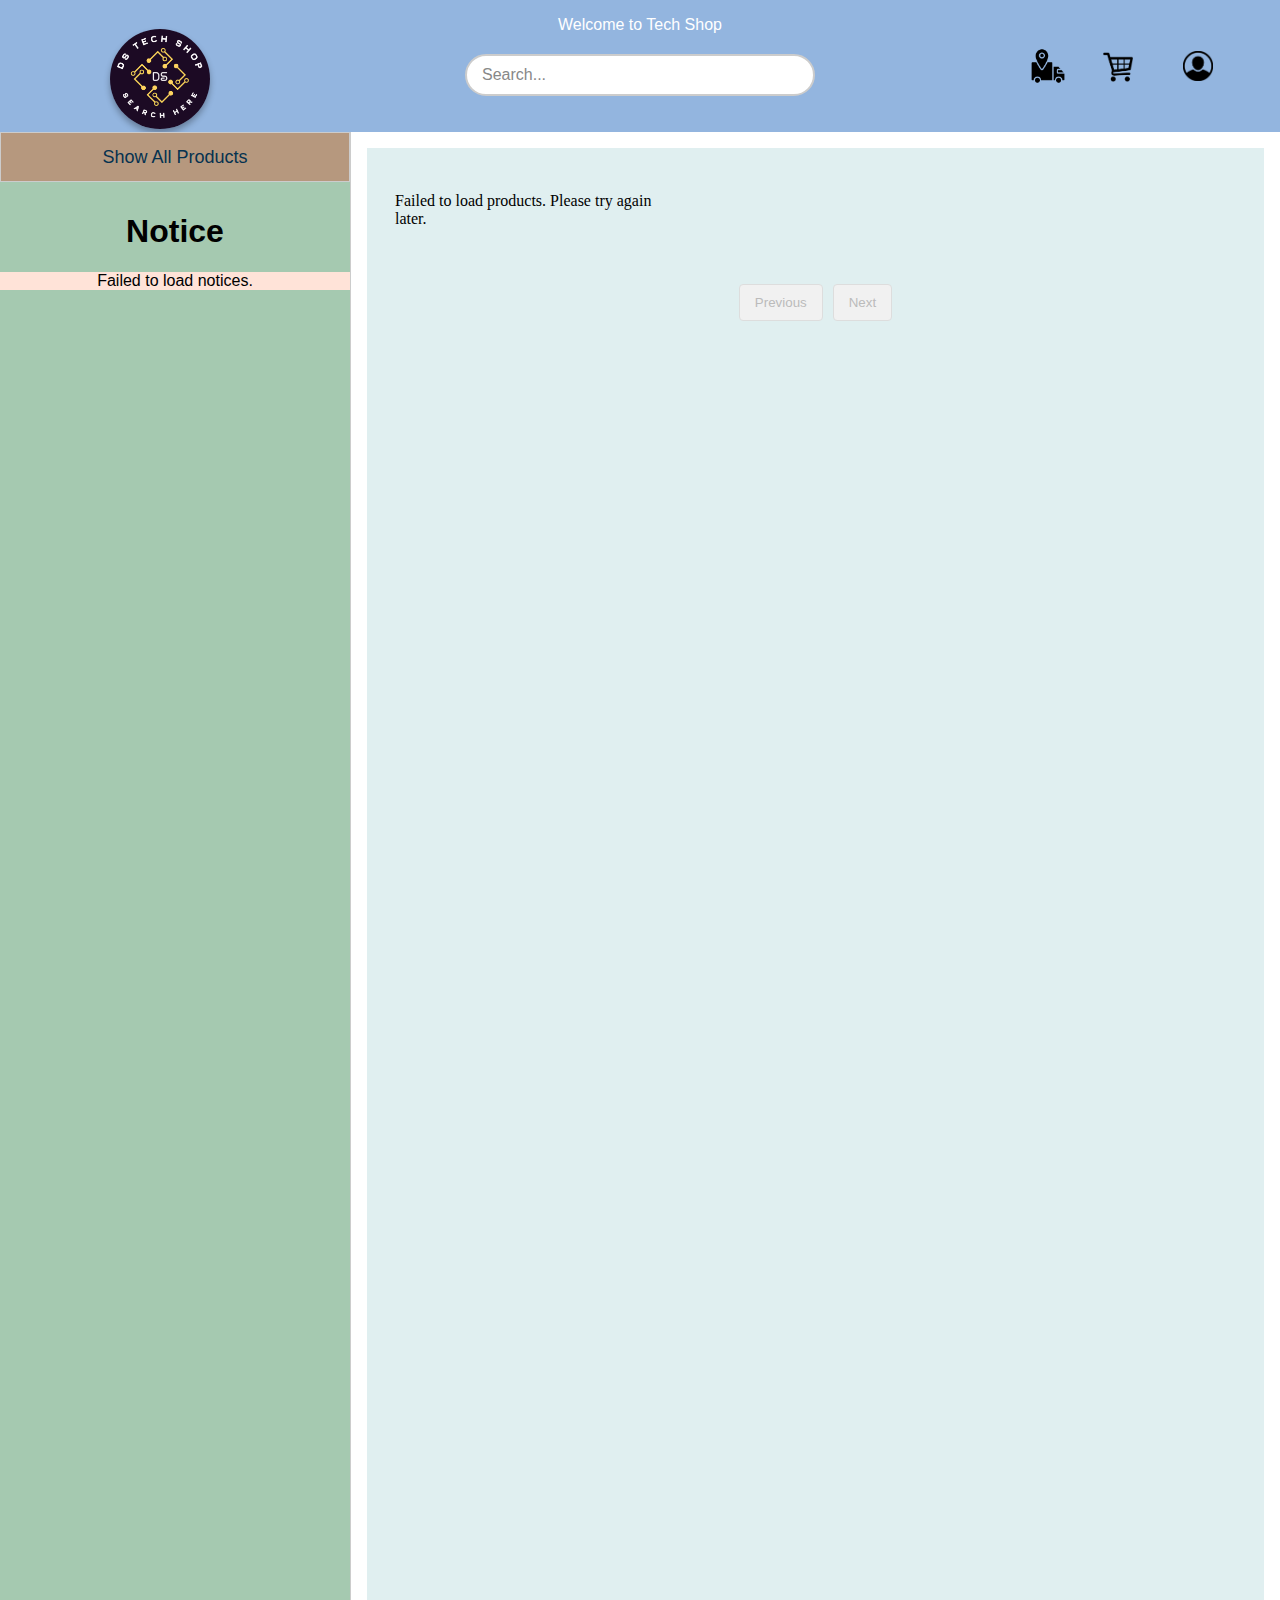
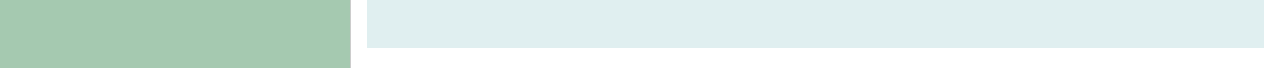
<file: index.html>
<!DOCTYPE html>
<html lang="en">

<head>
    <meta charset="UTF-8">
    <meta name="viewport" content="width=device-width, initial-scale=1.0">
    <title>Home</title>
    <link rel="stylesheet" href="css/index.css">
    <link rel="stylesheet" href="css/toast.css">
    <link rel="icon" type="image/png" href="resource/home.png">

</head>

<body>
    <header class="top">
        <div class="top-left">
            <div class="home-section">
                <a class="home-button" href="index.html">
                    <img src="resource/home.png" alt="Homw" class="home-icon">
                </a>
            </div>
        </div>
        <div class="top-middle">
            <div class="flex-NameAndSearch">
                <div class="shopname">Welcome to Tech Shop</div>
                <div class="search-container">
                    <input id="search_bar" type="search" class="search-input" placeholder="Search...">
                </div>
            </div>
        </div>
        <div class="top-right">
            <div class="truck-section">
                <a class="truck-button" href="php/track-order.php">
                    <img src="resource/truck.png" alt="tracking order" class="truck-icon">
                </a>
            </div>
            <div class="cart-section">
                <a class="cart-button" href="html/cartView.html">
                    <img src="resource/cart.png" alt="Search" class="cart-icon">
                </a>
            </div>
            <div class="profile-section">
                <a class="profile-button" href="php/profile-gateway.php">
                    <img src="resource/profile.png" alt="Profile" class="profile-icon">
                </a>
            </div>


        </div>
    </header>
    <!-- 
    <nav>
        <a href="#">Home</a>
        <a href="html/adminDash.html">Administration</a>
        <a href="html/managerDash.html">Manager</a>
        <a href="html/signin.html">Sign In</a>
    </nav> -->

    <!-- Container to display search results -->
    <div id="search_results"></div>

    <main class="full">
        <section class="left-section">
            <div class="left-option">
                <button class="btn-left-section" onclick="loadAllProducts()">Show All Products</button>
            </div>
            <div style="text-align: center;">
                <h1>Notice</h1>
                <div id="notice-container">
                    <!-- Notices will be dynamically loaded here -->
                </div>
            </div>
        </section>

        <section class="content-section">
            <!-- Embed the product loader dynamically -->
            <iframe id="productLoader" src="html/loadProduct.html" width="100%" height="1500px"
                style="border: none;"></iframe>


        </section>
    </main>
    <div id="toast-container"> </div>

    </section>
    </main>
    <div id="toast-container"></div>

    <script src="js/searchProduct.js"></script>

    <script>
        function loadAllProducts() {
            const iframe = document.getElementById('productLoader');
            iframe.contentWindow.location.reload();
        }

        // Select the search bar element
        const searchBar = document.getElementById('search_bar');

        // Add an event listener for the Enter key
        searchBar.addEventListener('keydown', function (event) {
            if (event.key === 'Enter') { // Check if the Enter key was pressed
                const query = searchBar.value.trim(); // Get the input value and trim spaces
                console.log("Enter pressed");

                if (!query) {
                    alert("Search field cannot be empty!"); // Show an alert if empty
                    event.preventDefault(); // Prevent the default action (optional for keydown)
                    return; // Stop further execution
                }

                // Redirect to the target page
                window.location.href = 'html/show-search-product.html';
            }
        });

    </script>
    <script>
        // Fetch notices from the server
        function fetchNotices() {
            const container = document.getElementById('notice-container');
            container.innerHTML = '<p>Loading notices...</p>'; // Show loading text

            fetch('php/fetch_notice.php')
                .then(response => response.json())
                .then(data => {
                    container.innerHTML = ''; // Clear the loading text
                    if (data.length > 0) {
                        data.forEach(notice => {
                            const noticeDiv = document.createElement('div');
                            noticeDiv.className = 'notice-item';
                            noticeDiv.innerHTML = `
                                <p>${notice.notice_content}</p>
                            `;
                            container.appendChild(noticeDiv);
                        });
                    } else {
                        container.innerHTML = '<p>No notices found.</p>';
                    }
                })
                .catch(error => {
                    console.error('Error fetching notices:', error);
                    container.innerHTML = '<p>Failed to load notices.</p>';
                });
        }

        // Load notices on page load
        document.addEventListener('DOMContentLoaded', fetchNotices);
    </script>

</body>

</html>
</file>
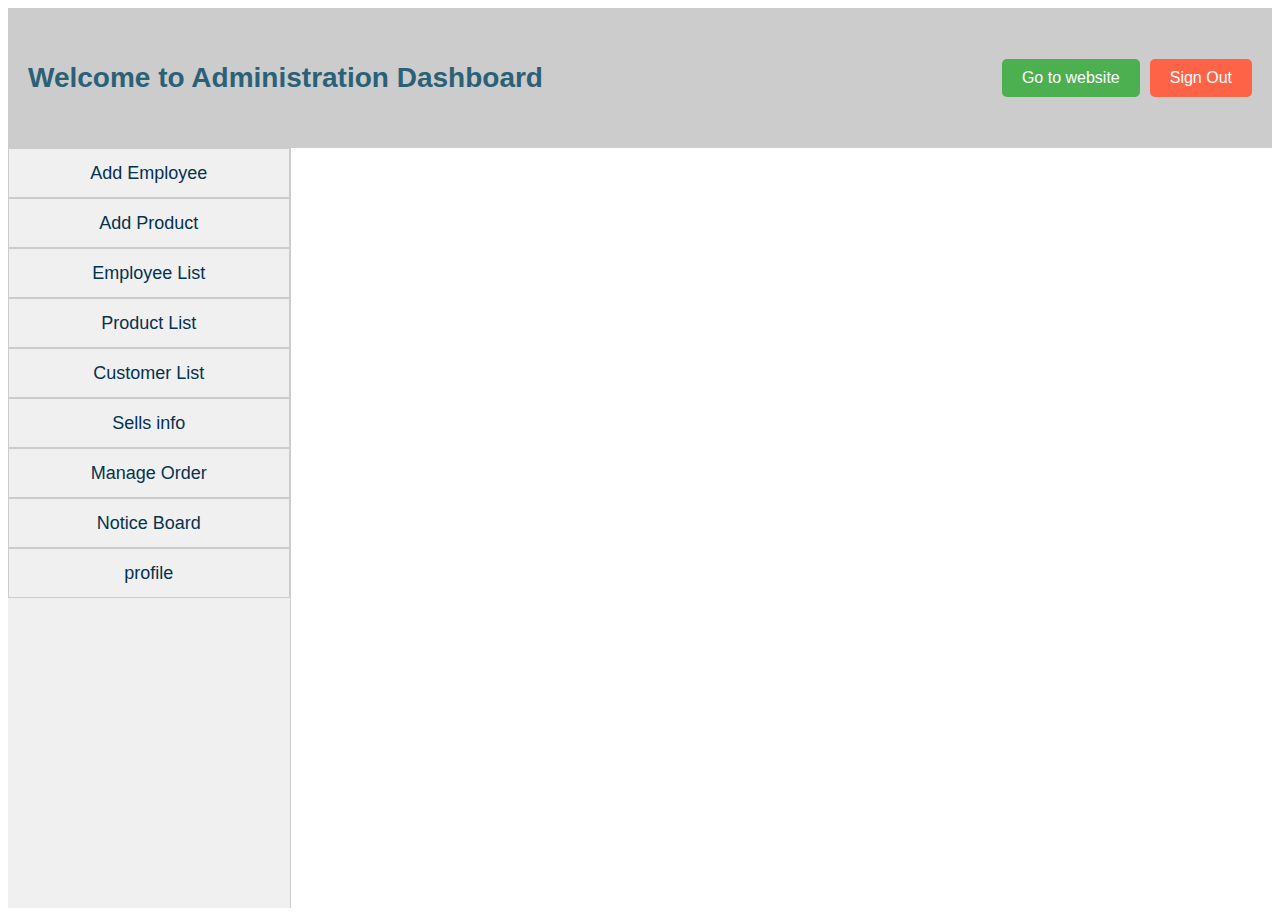
<file: html/adminDash.html>
<!DOCTYPE html>
<html lang="en">

<head>
    <meta charset="UTF-8">
    <meta name="viewport" content="width=device-width, initial-scale=1.0">
    <title>Home</title>
    <link rel="stylesheet" href="../css/adminDash.css">
    <link rel="icon" type="image/png" href="../resource/home.png">


</head>

<body>
    <header>
        <div class="header-content">
            <h1>Welcome to Administration Dashboard</h1>
            <div class="header-links">
                <a href="../index.html" class="styled-link">Go to website</a>
                <a href="../php/signout.php" class="styled-link" style="background-color: tomato;">Sign Out</a>
            </div>
        </div>
    </header>
    <!-- <nav>
        <a href="../index.html">Sign out</a>
    </nav> -->

    <main>
        <section class="left-section">
            <div>
                <button class="btn" id="btn-add-manager"
                    onclick="loadHTML('../php/addEmployee.php','adminDash-iframe')">Add Employee</button>
                <button class="btn" id="btn-add-product"
                    onclick="loadHTML('../php/addProduct.php','adminDash-iframe')">Add Product</button>
                <button class="btn" id="btn-employee-list"
                    onclick="loadHTML('../php/loadEmployeeList.php','adminDash-iframe')">Employee List</button>
                <button class="btn" id="btn-product-list"
                    onclick="loadHTML('../php/loadProductList.php','adminDash-iframe')">Product List</button>
                <button class="btn" id="btn-product-list"
                    onclick="loadHTML('../php/loadCustomerList.php','adminDash-iframe')">Customer List</button>
                <button class="btn" id="btn-sells-info"
                    onclick="loadHTML('../php/sells_info.php','adminDash-iframe')">Sells info</button>

                <button class="btn" id="btn-manage-order"
                    onclick="loadHTML('../php/manage-order.php','adminDash-iframe')">Manage Order</button>

                    <button class="btn" id="btn-notice"
                    onclick="loadHTML('../php/notice.php','adminDash-iframe')">Notice Board</button>

                <button class="btn" id="btn-profile"
                    onclick="loadHTML('../php/profile.php','adminDash-iframe')">profile</button>
            </div>
        </section>

        <section class="content-section">
            <iframe id="adminDash-iframe" src="../php/addEmployee.php" width="100%" height="100%"
                style="border:none;"></iframe>
        </section>
    </main>
    <script src="../js/loadHTML.js"></script>
</body>

</html>
</file>
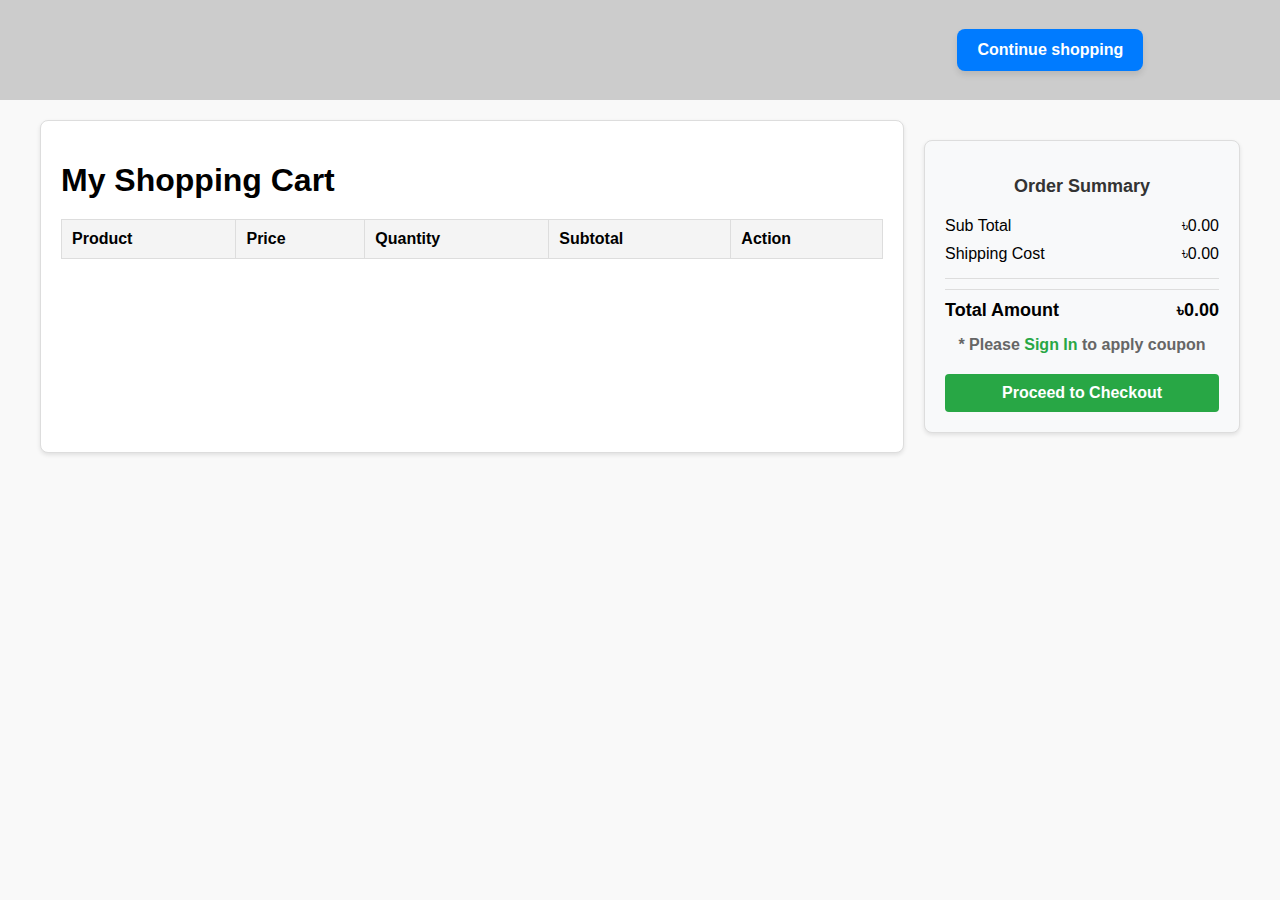
<file: html/cartView.html>
<!DOCTYPE html>
<html lang="en">

<head>
    <meta charset="UTF-8">
    <meta name="viewport" content="width=device-width, initial-scale=1.0">
    <title>Shopping Cart</title>
    <link rel="stylesheet" href="../css/cartView.css">
    <link rel="icon" type="image/png" href="../resource/home.png">

</head>

<body>
    <header class="tp" style="position: sticky;">
        <div class="tp-left"> </div>
        <div class="tp-middle"> </div>
        <div class="tp-right"><a id="btn-continue-shopping" href="../index.html">Continue shopping</a>
        </div>
    </header>
    <div id="cart-container">
        <!-- Left side: Shopping cart -->
        <div id="shopping-cart">
            <h1>My Shopping Cart</h1>
            <table id="cart-items-container">
                <thead>
                    <tr>
                        <th>Product</th>
                        <th>Price</th>
                        <th>Quantity</th>
                        <th>Subtotal</th>
                        <th>Action</th>
                    </tr>
                </thead>
                <tbody>
                    <!-- Items will be dynamically rendered here -->
                </tbody>
            </table>
        </div>
        <!-- Right side: Order summary -->
        <div id="order-summary">
            <h2>Order Summary</h2>
            <div class="summary-row">
                <span>Sub Total</span>
                <span>৳<span id="sub-total">0</span></span>
            </div>
            <div class="summary-row">
                <span>Shipping Cost</span>
                <span>৳<span id="shipping-cost">0</span></span>
            </div>
            <hr />
            <div class="summary-row total">
                <span>Total Amount</span>
                <span>৳<span id="total-amount">0</span></span>
            </div>
            <!-- <div class="coupon">
                <input type="text" id="coupon-code" placeholder="Enter your coupon code" />
                <button id="apply-coupon">Apply</button>
            </div> -->
            <p class="sign-in">* Please <a href="signin.html">Sign In</a> to apply coupon</p>
            <!-- Shopping Cart Page -->
            <button id="proceed-to-checkout" onclick="redirectToPayment()">Proceed to Checkout</button>

            <script>
                // Redirect to the payment page
                function redirectToPayment() {
                    window.location.href = "payment.html"; // Path to your payment page
                }
            </script>


        </div>

        
    </div>
    <script src="../js/viewcart.js"></script>
</body>

</html>
</file>
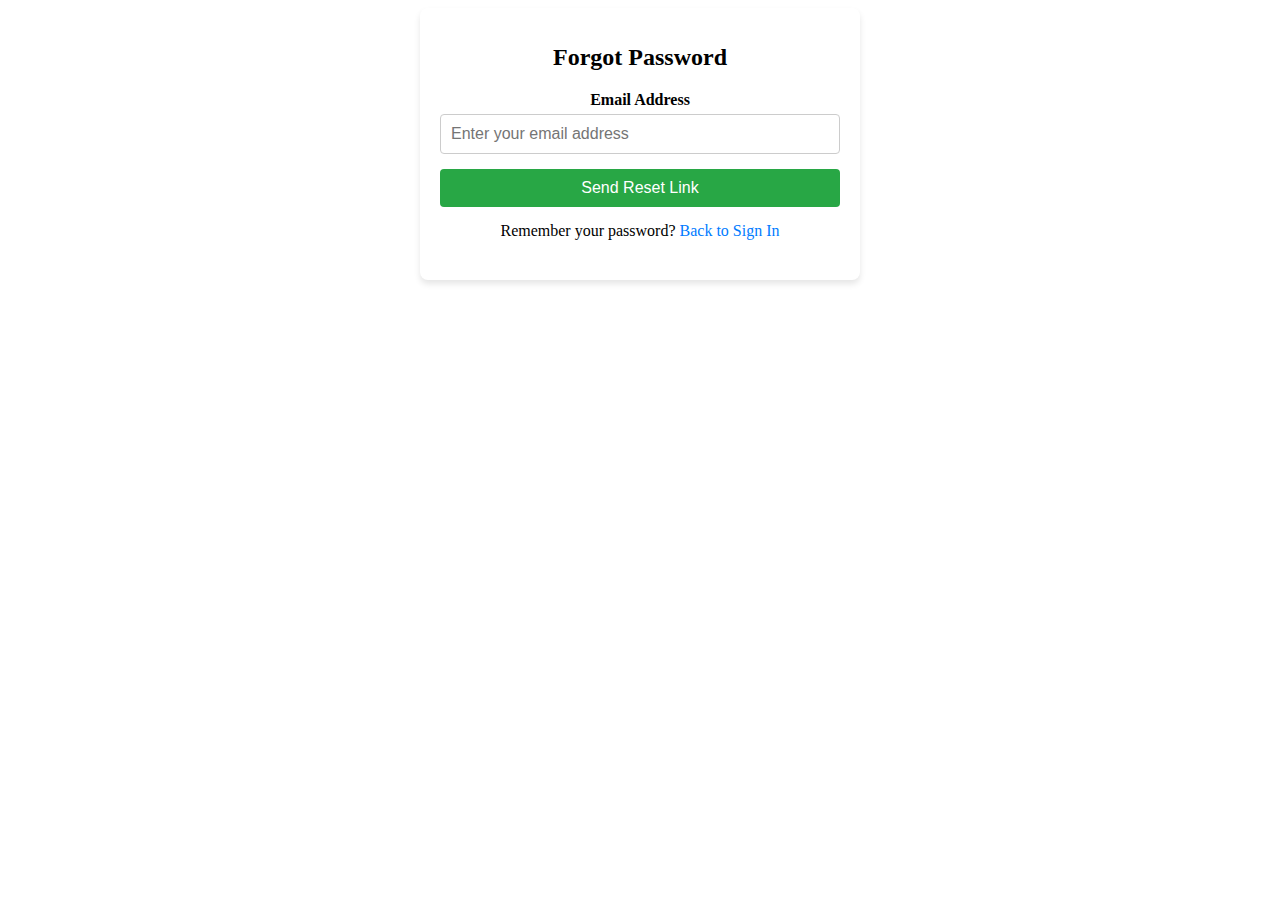
<file: html/forgotPassword.html>
<!DOCTYPE html>
<html lang="en">
<head>
    <meta charset="UTF-8">
    <meta name="viewport" content="width=device-width, initial-scale=1.0">
    <title>Forgot Password</title>
    <link rel="stylesheet" href="../css/forgotPassword.css">
    <link rel="icon" type="image/png" href="../resource/home.png">

</head>
<body>
    <div class="forgot-password-container">
        <h1>Forgot Password</h1>
        <form>
            <label for="email">Email Address</label>
            <input type="email" id="email" name="email" placeholder="Enter your email address" required>

            <button type="submit">Send Reset Link</button>
        </form>

        <p class="back-to-signin">
            Remember your password? <a href="signin.html">Back to Sign In</a>
        </p>
    </div>
</body>
</html>
</file>
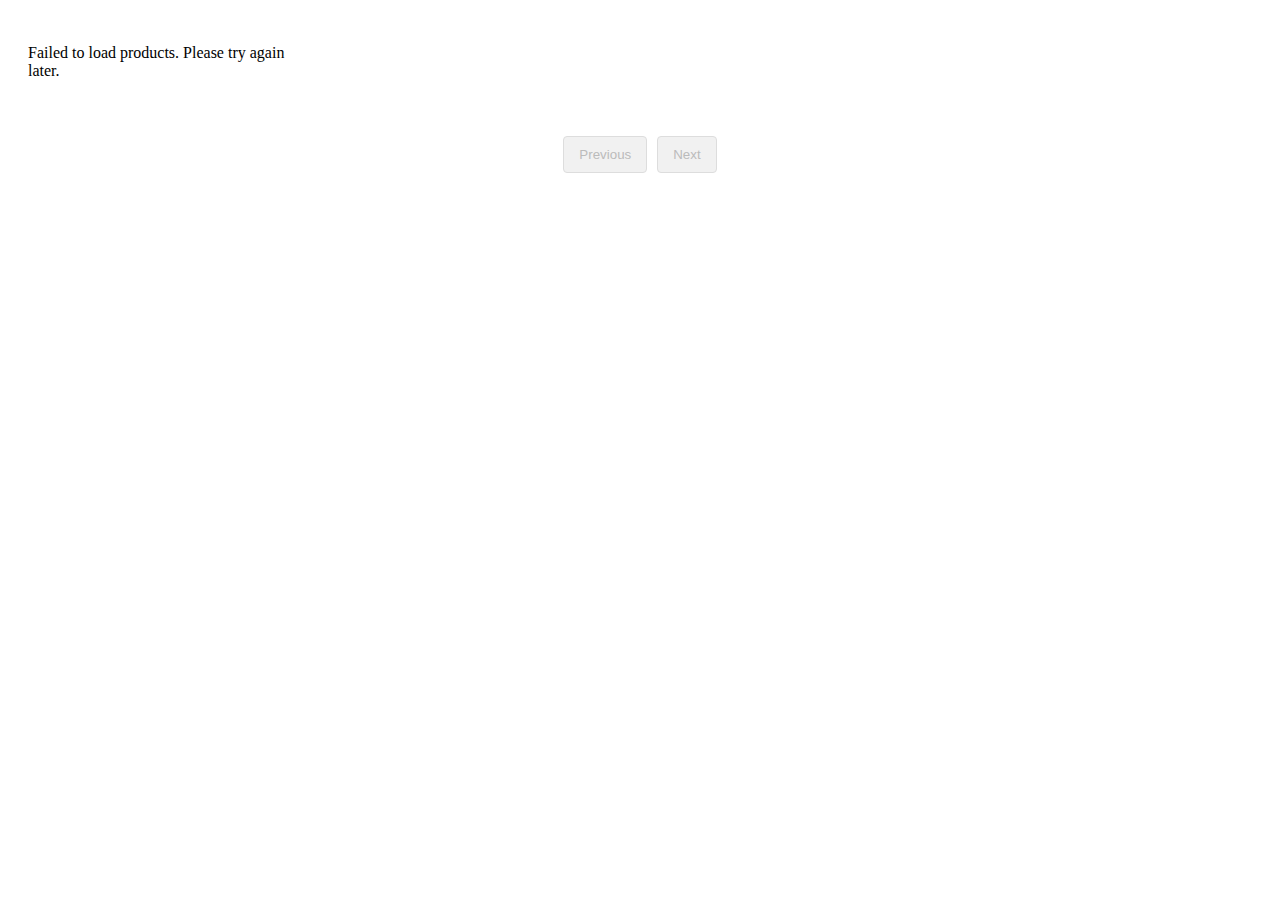
<file: html/loadProduct.html>
<!DOCTYPE html>
<html lang="en">

<head>
    <meta charset="UTF-8">
    <meta name="viewport" content="width=device-width, initial-scale=1.0">
    <title>Load Products</title>
    <link rel="stylesheet" href="../css/loadProduct.css">
    <link rel="stylesheet" href="../css/toast.css">
    <link rel="icon" type="image/png" href="../resource/home.png">

</head>

<body>

    <!--
    <div id="toast-container" style="position: fixed;"></div>
    -->

    <div class="grid-container" id="productGrid"></div>

    <div class="pagination">
        <button id="prevPage" disabled>Previous</button>
        <button id="nextPage" disabled>Next</button>
    </div>


    <script src="../js/add2cart.js"></script>
    <script src="../js/toast.js"></script>
    <script src="../js/loadProduct.js"></script>

</body>


</html>
</file>
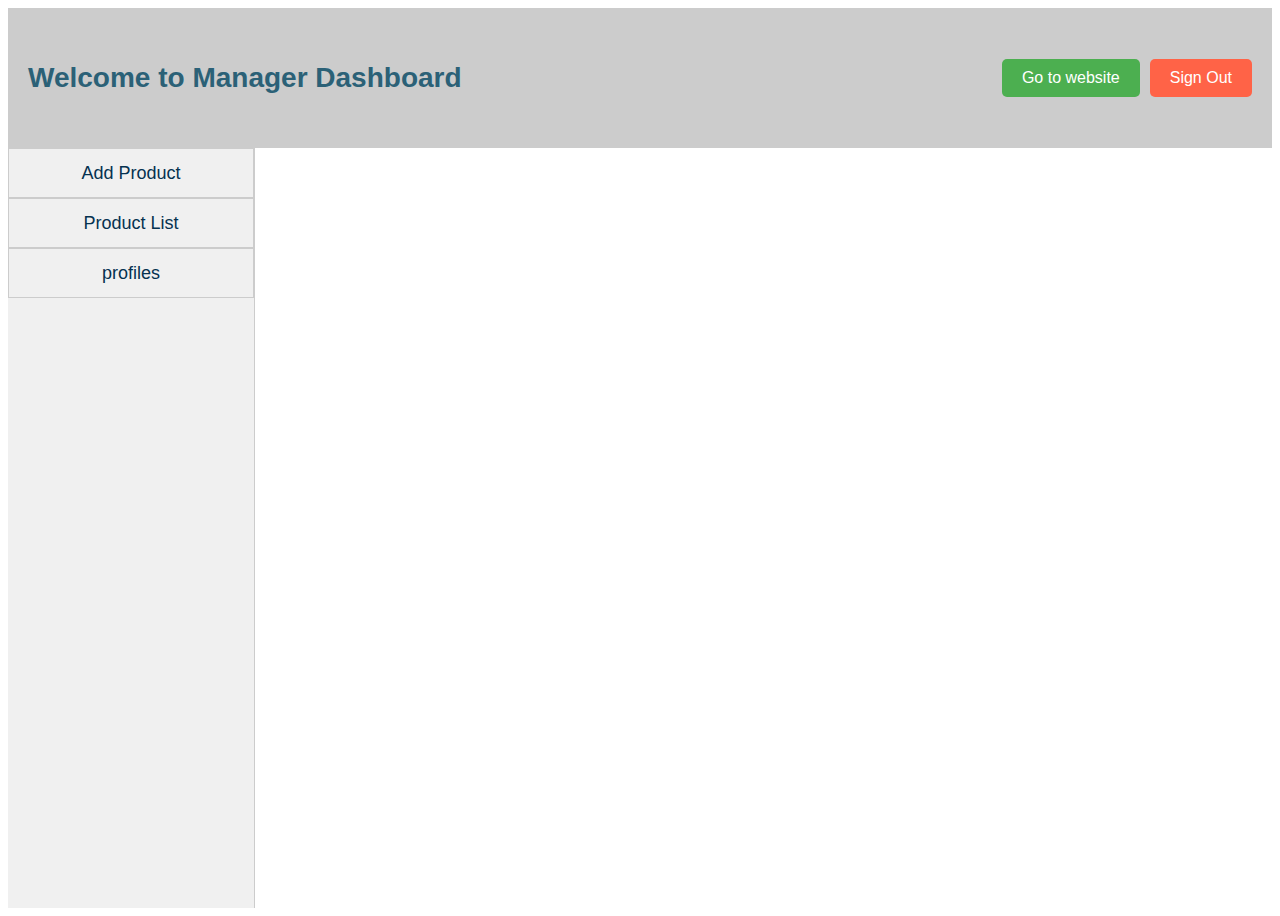
<file: html/managerDash.html>
<!DOCTYPE html>
<html lang="en">

<head>
    <meta charset="UTF-8">
    <meta name="viewport" content="width=device-width, initial-scale=1.0">
    <title>Home</title>
    <link rel="stylesheet" href="../css/managerDash.css">
    <link rel="icon" type="image/png" href="../resource/home.png">


</head>

<body>
    <header>
        <div class="header-content">
            <h1>Welcome to Manager Dashboard</h1>
            <div class="header-links">
                <a href="../index.html" class="styled-link">Go to website</a>
                <a href="../php/signout.php" class="styled-link" style="background-color: tomato;">Sign Out</a>
            </div>
        </div>
    </header>
    
    
    
    <!-- <nav>
        <a href="../index.html">Sign out</a>
    </nav> -->

    <main>
        <section class="left-section">
            <div>
                <button class="btn" id="btn-add-product"
                    onclick="loadHTML('../php/addProduct.php','managerDash-iframe')">Add Product</button>
                <button class="btn" id="btn-product-list"
                    onclick="loadHTML('../php/loadProductList.php','managerDash-iframe')">Product List</button>
                <button class="btn" id="btn-profile"
                    onclick="loadHTML('../php/profile.php','managerDash-iframe')">profiles</button>

            </div>
        </section>

        <section class="content-section">
            <iframe id="managerDash-iframe" src="../php/addProduct.php" width="100%" height="100%"
                style="border:none;"></iframe>
        </section>
    </main>
    <script src="../js/loadHTML.js"></script>
</body>

</html>
</file>
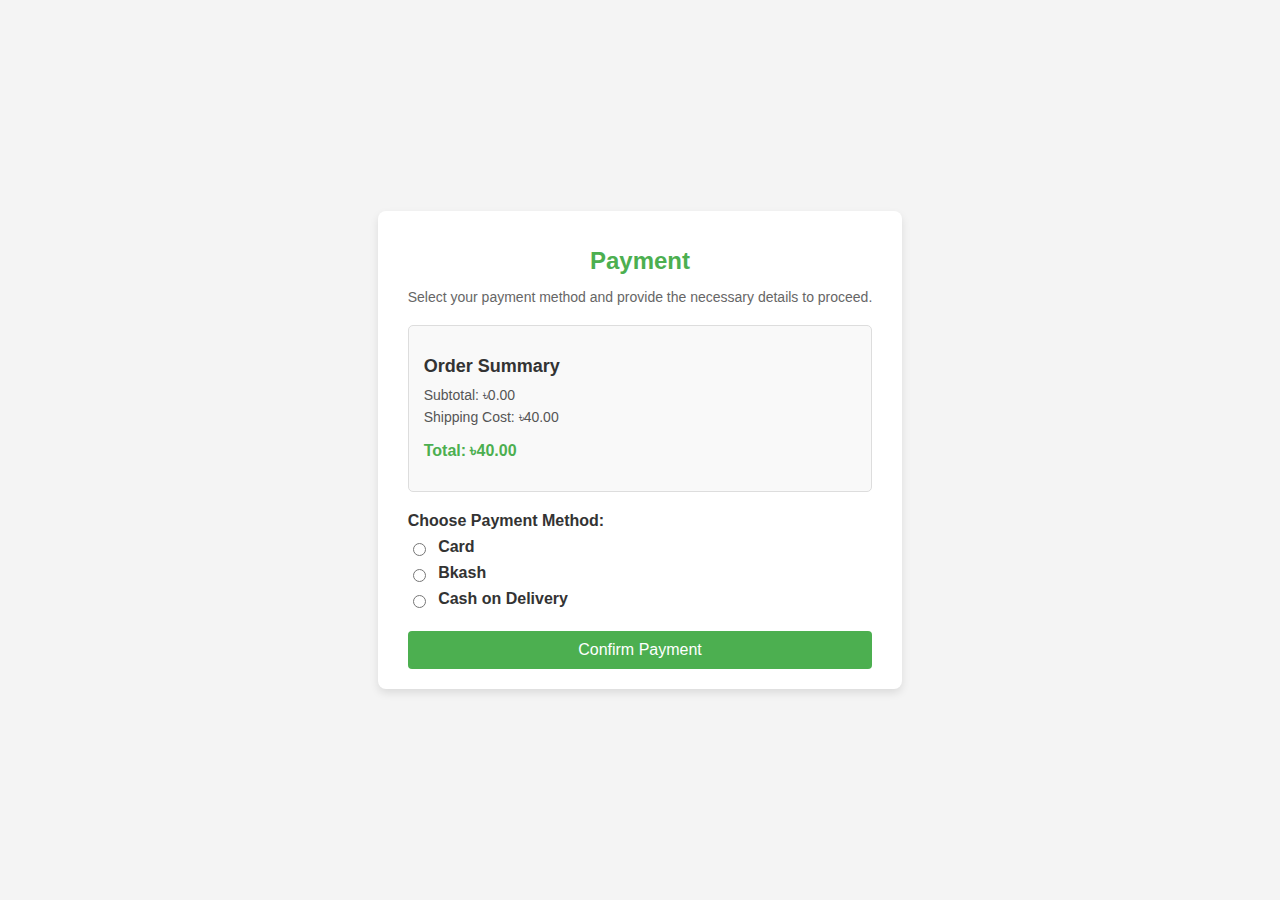
<file: html/payment.html>
<!DOCTYPE html>
<html lang="en">

<head>
    <meta charset="UTF-8">
    <meta name="viewport" content="width=device-width, initial-scale=1.0">
    <title>Payment Page</title>
    <link rel="stylesheet" href="../css/payment.css">
    <link rel="icon" type="image/png" href="../resource/home.png">

</head>

<body>
    <div class="payment-container">
        <h1>Payment</h1>
        <p>Select your payment method and provide the necessary details to proceed.</p>

        <!-- Order Summary Section -->
        <div class="order-summary">
            <h2>Order Summary</h2>
            <ul id="order-details"></ul>
            <h3 id="total-summary"></h3>
        </div>

        <form class="payment-form" id="paymentForm" action="../php/insert-order.php" method="POST">
            <!-- Payment Method Selection -->
            <div class="form-group">
                <label>Choose Payment Method:</label>
                <div>
                    <input type="radio" id="method-card" name="payment-method" value="card" onclick="togglePaymentFields()" required>
                    <label for="method-card">Card</label>
                </div>
                <div>
                    <input type="radio" id="method-bkash" name="payment-method" value="bkash" onclick="togglePaymentFields()" required>
                    <label for="method-bkash">Bkash</label>
                </div>
                <div>
                    <input type="radio" id="method-cash" name="payment-method" value="cash" onclick="togglePaymentFields()" required>
                    <label for="method-cash">Cash on Delivery</label>
                </div>
            </div>

            <!-- Card Payment Fields -->
            <div id="card-fields" style="display: none;">
                <div class="form-group">
                    <label for="card-number">Card Number</label>
                    <input type="text" id="card-number" name="card-number" placeholder="Enter your card number" maxlength="16"
                        pattern="\d{16}" title="Card number must be 16 digits">
                </div>
                <div class="form-row">
                    <div class="form-group">
                        <label for="expiry-date">Expiry Date</label>
                        <input type="date" id="expiry-date" name="expiry-date" placeholder="MM/YY"
                            title="Enter a valid expiry date in MM/YY format">
                    </div>
                    <div class="form-group">
                        <label for="cvv">CVV</label>
                        <input type="text" id="cvv" name="cvv" placeholder="123" maxlength="3" pattern="\d{3}"
                            title="CVV must be 3 digits">
                    </div>
                </div>
            </div>

            <!-- Bkash Payment Fields -->
            <div id="bkash-fields" style="display: none;">
                <div class="form-group">
                    <label for="bkash-number">Bkash Mobile Number</label>
                    <input type="text" id="bkash-number" name="bkash-number" placeholder="Enter your Bkash number" maxlength="11"
                        pattern="\d{11}" title="Bkash number must be 11 digits">
                </div>
                <div class="form-group">
                    <label for="bkash-transaction-id">Transaction ID</label>
                    <input type="text" id="bkash-transaction-id" name="bkash-transaction-id" placeholder="Enter your transaction ID">
                </div>
            </div>

            <!-- Cash on Delivery Message -->
            <div id="cash-message" style="display: none;">
                <p>You have chosen Cash on Delivery. No additional details are required. Complete your order to proceed.</p>
            </div>

            <!-- Hidden Input for Total Cost -->
            <input type="hidden" id="total-cost" name="total-cost" value="">

            <button type="submit">Confirm Payment</button>
        </form>
    </div>
    
    <script src="../js/payment.js"></script>
</body>

</html>
</file>
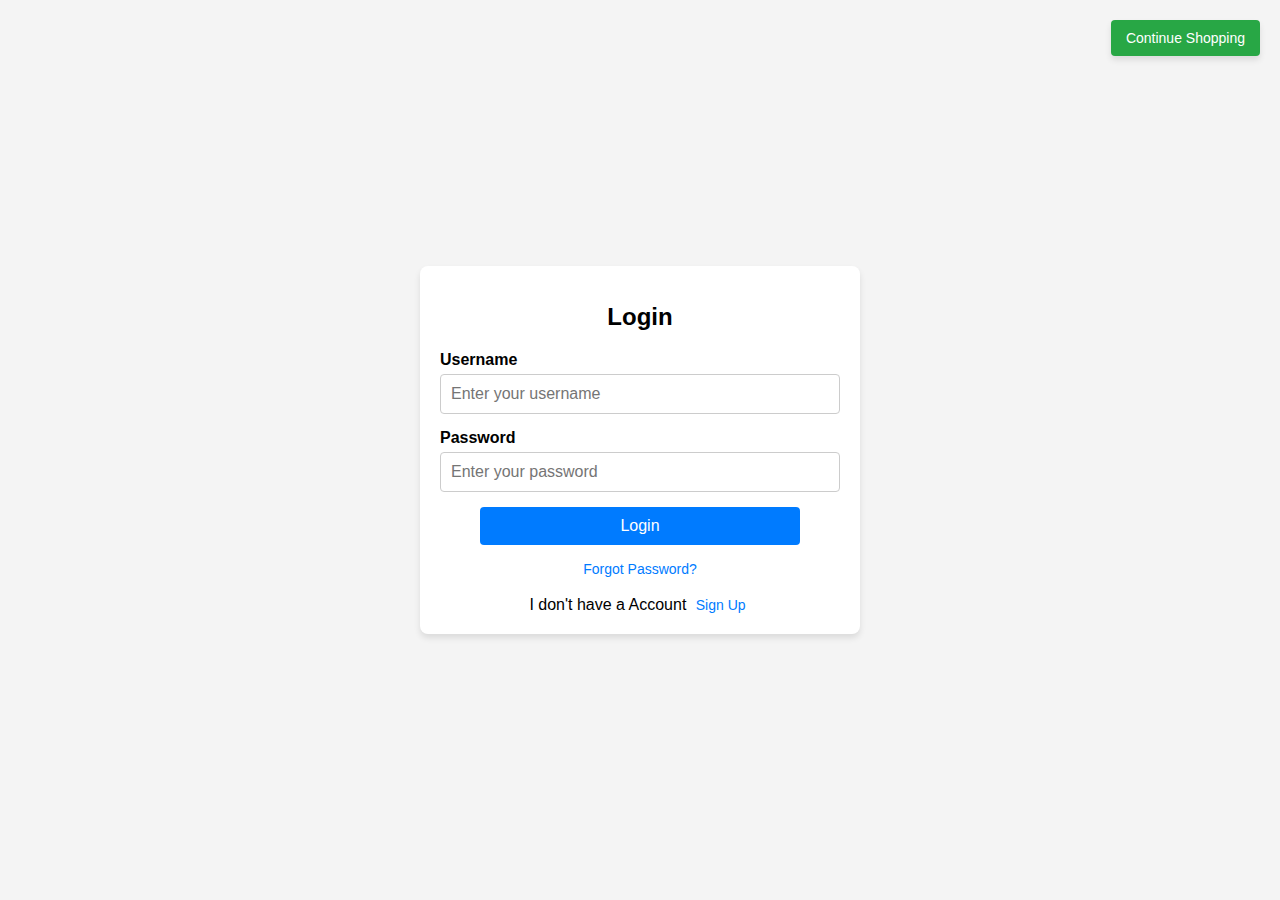
<file: html/signin.html>
<!DOCTYPE html>
<html lang="en">

<head>
    <meta charset="UTF-8">
    <meta name="viewport" content="width=device-width, initial-scale=1.0">
    <title>Responsive Login Page</title>
    <link rel="stylesheet" href="../css/signin.css">
    <link rel="stylesheet" href="../css/toast.css">  
    <link rel="icon" type="image/png" href="../resource/home.png">
  
</head>

<body>

    <a href="../index.html" class="continue-shopping-btn">Continue Shopping</a>

    <div class="login-container">
        <h1>Login</h1>
        <form action="../php/login_Control.php" method="POST">
            <label for="username">Username</label>
            <input type="text" id="username" name="username" placeholder="Enter your username" required>

            <label for="password">Password</label>
            <input type="password" id="password" name="password" placeholder="Enter your password" required>
            <div class="div-btn">
                <button type="submit">Login</button>
            </div>
        </form>
        <div class="options">
            <a href="forgotPassword.html">Forgot Password?</a><br><br>
            <span>I don't have a Account </span><a href="signup.html">Sign Up</a>
        </div>
    </div>
    <div id="toast-container"> </div>
    <script src="../js/toast.js"></script>
    <script src="../js/validation.js"></script>
    
    <script>
        // Check if the error parameter exists in the URL
        window.onload = () => {
            const urlParams = new URLSearchParams(window.location.search);
            if (urlParams.has('error')) {
                    showToast(`Invalid username or password`, 'error', 4000);
            }
        };
    </script>
</body>

</html>
</file>
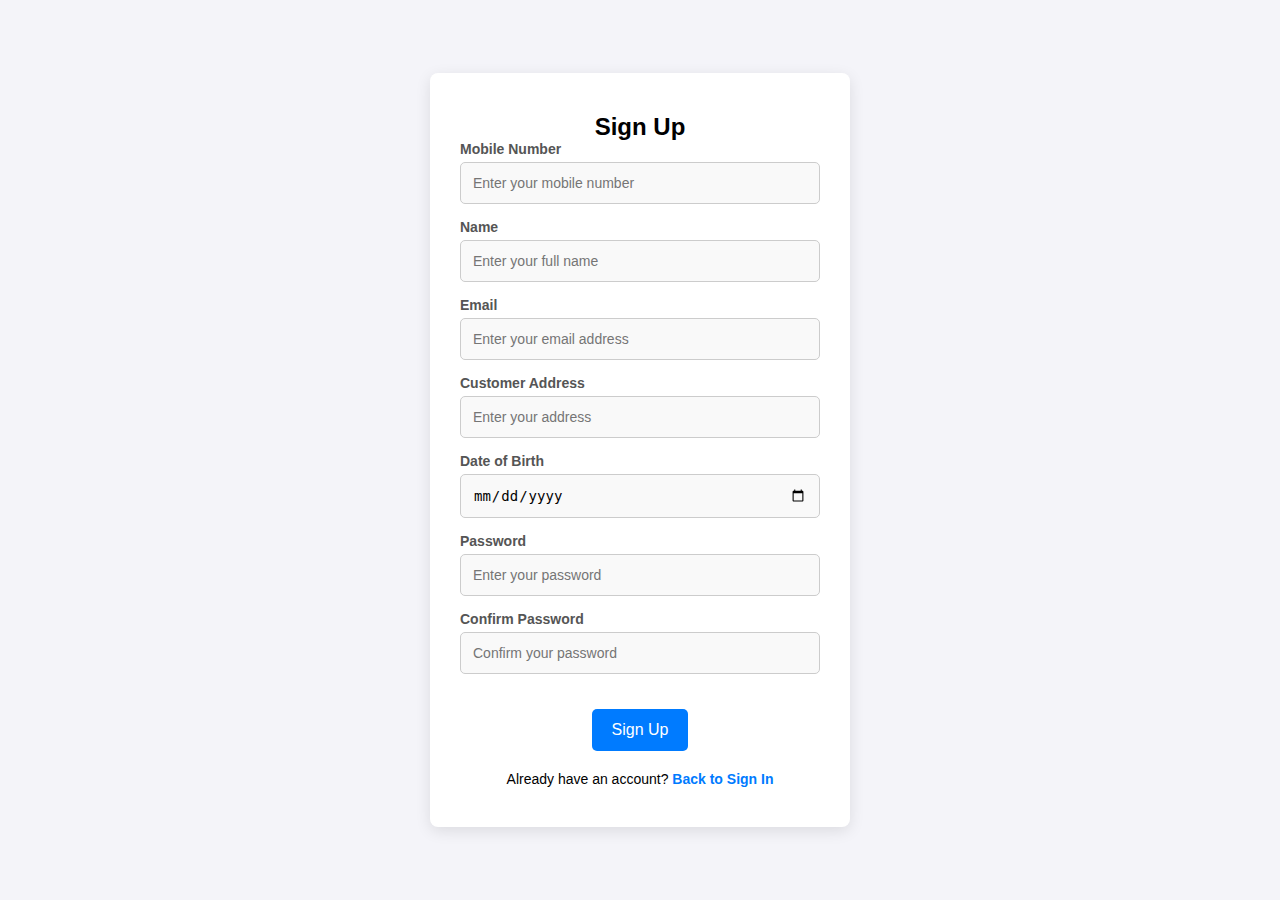
<file: html/signup.html>
<!DOCTYPE html>
<html lang="en">

<head>
    <meta charset="UTF-8">
    <meta name="viewport" content="width=device-width, initial-scale=1.0">
    <title>Responsive Sign Up Page</title>
    <link rel="stylesheet" href="../css/signup.css">
    <link rel="icon" type="image/png" href="../resource/home.png">

</head>

<body>
    <div class="signup-container">
        <!-- Only One H1 Heading -->
        <p style="text-align: center;  font-weight: bold; font-size: 24px;">Sign Up</p>
        <form action="../php/customer-insert.php" method="POST">
            <label for="mobile">Mobile Number</label>
            <input type="tel" id="mobile" name="mobile" placeholder="Enter your mobile number" required>

            <label for="name">Name</label>
            <input type="text" id="name" name="name" placeholder="Enter your full name" required>

            <label for="email">Email</label>
            <input type="email" id="email" name="email" placeholder="Enter your email address" required>

            <label for="address">Customer Address</label>
            <input type="text" id="address" name="address" placeholder="Enter your address" required>

            <label for="dob">Date of Birth</label>
            <input type="date" id="dob" name="dob" required>

            <label for="password">Password</label>
            <input type="password" id="password" name="password" placeholder="Enter your password" required>

            <label for="confirm-password">Confirm Password</label>
            <input type="password" id="confirm-password" name="confirm-password" placeholder="Confirm your password"
                required>

            <div class="div-btn">
                <button type="submit">Sign Up</button>
            </div>
        </form>
        <p class="back-to-lo">
            Already have an account? <a href="signin.html">Back to Sign In</a>
        </p>
    </div>
    <script src="../js/validation.js"></script>
</body>

</html>
</file>
<file: css/index.css>
/* Global Styles */
body {
  font-family: Arial, sans-serif;
  margin: 0;
  padding: 0;
  display: flex;
  flex-direction: column;
  min-height: 100vh;
}

/* Header and Footer */
header,
footer {
  background-color: #036666;
  color: white;
  text-align: center;
  padding: 1em 0;
}

/* Navigation Bar */
nav {
  background-color: #036666;
  color: white;
  padding: 0.5em;
}

nav a {
  color: white;
  margin: 0 10px;
  text-decoration: none;
}

/* Main Content Area */
main {
  display: flex;
  flex: 1;
  flex-wrap: wrap;
}

/* Left Sidebar */
.left-section {
  background-color: #a5c9b0;
  width: 350px;
  min-width: 250px;
  border-right: 1px solid #ccc;
}

/* Content Section */
.content-section {
  flex: 1;
  padding: 1em;
}

/* Left Section Buttons */
.btn-left-section {
  cursor: pointer;
  border: 1px solid #ccc;
  background-color: #b6987e;
  width: 100%;
  height: 50px;
  color: #053250;
  font-size: 18px;
  margin-bottom: 10px;
  transition: background-color 0.3s ease, color 0.3s ease, box-shadow 0.3s ease;
}

.btn-left-section:hover {
  box-shadow: 0 4px 10px rgba(0, 0, 0, 0.2);
  background-color: #3498db;
  color: white;
  border-color: #2980b9;
}

#notice-container {
  background-color: #ffe3d8;
  color: black;
}

#productLoader {
  background-color: #b6d9dd6e;
}

/* Search Container */
.search-container {
  display: flex;
  align-items: center;
  justify-content: center;
  width: 100%;
  margin: 20px 0;
}

.search-input {
  width: 350px;
  padding: 10px 15px;
  border: 2px solid #ccc;
  border-radius: 30px;
  font-size: 16px;
  transition: width 0.3s ease, border-color 0.3s ease, box-shadow 0.3s ease;
  outline: none;
}

.search-input:focus {
  width: 400px;
  border-color: #2980b9;
  box-shadow: 0 0 5px rgba(41, 128, 185, 0.5);
}

.search-button {
  background-color: transparent;
  border: none;
  margin-left: -45px;
  cursor: pointer;
  transition: background-color 0.3s ease;
}

.search-button:hover {
  background-color: #f0f0f0;
  border-radius: 50%;
}

.search-icon {
  width: 23px;
  height: 23px;
  object-fit: cover;
}

.search-input::placeholder {
  color: #888;
}

/* Top Section */
.top {
  display: flex;
  background-color: #93b5df;
  height: 100px;
  width: 100%;
}

.top-left,
.top-right {
  flex: 1;
  display: flex;
  align-items: center;
  justify-content: center;
}

.top-middle {
  flex: 2;
  display: flex;
  align-items: center;
  justify-content: center;
}

/* Cart Section */
.cart-section {
  display: flex;
  align-items: center;
  justify-content: center;
  margin-right: 15px;
}

.cart-icon {
  width: 30px;
  height: 30px;
  object-fit: cover;
  transition: transform 0.3s ease;
  padding-right: 20px;
  margin-top: 5px;
}

.cart-icon:hover {
  transform: scale(1.2);
}

/* Responsive Design */
@media (max-width: 768px) {
  .left-section {
    width: 100%;
    border-right: none;
    border-bottom: 1px solid #ccc;
  }

  .content-section {
    width: 100%;
  }

  .top {
    flex-direction: column;
    height: auto;
  }

  .top-left,
  .top-middle,
  .top-right {
    flex: none;
    width: 100%;
  }

  .search-input {
    width: 80%;
  }

  .search-input:focus {
    width: 90%;
  }
}

/*------------------------profile----------------------------------*/
/* Profile Section */
.profile-section {
  display: flex;
  align-items: center;
  justify-content: center;
  margin-left: 15px;
}

/* Profile Icon Button */
.profile-button {
  background-color: transparent;
  border: none;
  cursor: pointer;
  display: inline-flex;
  align-items: center;
  justify-content: center;
  transition: transform 0.3s ease;
}

.profile-icon {
  width: 30px;
  height: 30px;
  object-fit: cover;
  transition: transform 0.3s ease, filter 0.3s ease;
}

.profile-icon:hover {
  transform: scale(1.2); /* Slight zoom effect */
  filter: brightness(1.2); /* Brightens the icon */
}

/*-------------for truck---------------------*/
/* Truck Section */
.truck-section {
  display: flex;
  align-items: center;
  justify-content: center;
  margin-right: 15px; /* Adjust spacing as needed */
}

/* Truck Icon Button */
.truck-button {
  background-color: transparent;
  border: none;
  cursor: pointer;
  display: inline-flex;
  align-items: center;
  justify-content: center;
  transition: transform 0.3s ease, filter 0.3s ease;
}

.truck-icon {
  width: 40px; /* Icon size */
  height: 40px;
  object-fit: cover;
  transition: transform 0.3s ease, filter 0.3s ease;
  padding-right: 20px;
}

.truck-icon:hover {
  transform: scale(1.2); /* Slight zoom effect */
  filter: brightness(1.2); /* Brighten the icon */
}
.home-icon {
  margin-top: 30px;
  width: 100px; /* Adjust the size as needed */
  height: auto; /* Maintain aspect ratio */
  box-shadow: 0 4px 6px rgba(0, 0, 0, 0.3); /* Adds a shadow under the icon */
  border-radius: 50%; /* Optional: makes the icon rounded */
  transition: transform 0.3s ease; /* Smooth animation on hover */
}

.home-icon:hover {
  transform: scale(1.1); /* Slight zoom effect on hover */
}

.notice-item {
  border: 1px solid #ddd;
  padding: 10px;
  margin: 10px 0;
  border-radius: 5px;
  background-color: #f9f9f9;
}
.notice-item h3 {
  margin: 0;
  font-size: 18px;
  color: #007bff;
}
.notice-item p {
  margin: 5px 0 0;
  font-size: 14px;
}
</file>
<file: css/toast.css>
#toast-container {
    position: fixed; /* Keeps the container in place */
    bottom: 20px;    /* 20px from the bottom of the viewport */
    left: 20px;      /* 20px from the left of the viewport */
    z-index: 1000;   /* Ensure it appears above other elements */
    display: flex;
    flex-direction: column-reverse; /* New to ensure newest toast pops up at the bottom */
    gap: 10px;       /* Adds spacing between toasts */
}

.toast {
    background-color: #323232; /* Default background color */
    color: white;              /* Text color */
    padding: 10px 20px;        /* Padding for content */
    border-radius: 5px;        /* Rounded corners */
    font-size: 14px;           /* Font size */
    box-shadow: 0 4px 6px rgba(0, 0, 0, 0.2); /* Subtle shadow for depth */
    animation: slideIn 0.3s ease-out, fadeOut 0.5s ease-in ${duration}ms; /* Slide and fade */
    max-width: 300px;          /* Maximum width for the toast */
    word-wrap: break-word;     /* Wrap long text */
}

.toast.hidden {
    opacity: 0;
    transform: translateY(20px); /* Moves it downward during fade-out */
    transition: opacity 0.3s, transform 0.3s;
}

.toast.info {
    background-color: #2196F3; /* Blue for info toasts */
}

.toast.success {
    background-color: #4CAF50; /* Green for success toasts */
}

.toast.error {
    background-color: #F44336; /* Red for error toasts */
}

@keyframes slideIn {
    from {
        opacity: 0;
        transform: translateX(-100%);
    }
    to {
        opacity: 1;
        transform: translateX(0);
    }
}

@keyframes fadeOut {
    to {
        opacity: 0;
        transform: translateY(20px);
    }
}
</file>
<file: css/adminDash.css>
body {
    font-family: Arial, sans-serif;
    display: flex;
    flex-direction: column;
    min-height: 100vh;
}

header {
    background-color: #01497c;
    color: white;
    text-align: center;
    padding: 1em 0;
}

nav {
    background-color: #4f728a;
    color: white;
    padding: 0.5em;
    display: flex;
    justify-content: flex-end;
}

nav a {
    color: white;
    margin: 0 10px;
    text-decoration: none;
}

main {
    display: flex;
    flex: 1;
}

.left-section {
    width: 300px;
    background-color: #f0f0f0;
    border-right: 1px solid #ccc;
   
}

.content-section {
    width: 80%;
    padding: 1em;
}
.btn {
    cursor: pointer;
    border: 1px solid #ccc;
    background-color: transparent;
    width: 100%;
    height: 50px;
    color: #053250;
    font-size: 18px;
    transition: background-color 0.3s ease, color 0.3s ease, box-shadow 0.3s ease;
}

.btn:hover {
    box-shadow: 0 4px 10px rgba(0, 0, 0, 0.2); /* Add shadow */
    background-color: #3498db;
    color: white;
    border-color: #2980b9;
}


/* Style for the header */
header {
    background-color: #ccc; /* Dark background for the header */
    color: rgb(43, 97, 119);
    padding: 20px;
    display: flex;
    justify-content: space-between; /* Space between title and links */
    align-items: center; /* Vertically center the content */
    height: 100px; /* Set header height */
}

/* Flex container for header content */
.header-content {
    display: flex;
    justify-content: space-between; /* Push heading left and buttons right */
    align-items: center; /* Vertically center items */
    width: 100%; /* Ensure the header content takes the full width */
}

/* Header title style */
header h1 {
    font-size: 28px;
    margin: 0;
}

/* Style for the links container */
.header-links {
    display: flex;
    gap: 10px; /* Horizontal spacing between the buttons */
}

/* General style for the links */
.styled-link {
    display: flex;
    padding: 10px 20px;
    font-size: 16px;
    text-decoration: none;
    color: white;
    border-radius: 5px;
    transition: background-color 0.3s ease, transform 0.2s ease;
}

/* Green background for the 'Go to Customer View' button */
.styled-link:not(.signout) {
    background-color: #4CAF50; /* Green background */
}

.styled-link:not(.signout):hover {
    background-color: #45a049; /* Darker green on hover */
    transform: scale(1.05); /* Slightly enlarges the link on hover */
}

/* Magenta background for the 'Sign Out' button */
.signout {
    background-color: #e91e63; /* Magenta background */
}

.signout:hover {
    background-color: #d81b60; /* Darker magenta on hover */
    transform: scale(1.05); /* Slightly enlarges the link on hover */
}

/* Optional: Add focus styling for accessibility */
.styled-link:focus {
    outline: 2px solid #f44336; /* Red outline for focus */
    outline-offset: 2px;
}
</file>
<file: css/cartView.css>
/* General Styles */
body {
    font-family: Arial, sans-serif;
    margin: 0;
    padding: 0;
    background-color: #f9f9f9;
}

/* Top-Right Cart Button */
.top-right {
    position: fixed;
    top: 20px;
    right: 20px;
    z-index: 1000;
}
.cart-button {
    background-color: #4CAF50;
    border: none;
    color: white;
    text-align: center;
    text-decoration: none;
    display: inline-block;
    font-size: 16px;
    cursor: pointer;
    border-radius: 4px;
    padding: 10px;
}
.cart-icon {
    width: 24px;
    height: 24px;
    vertical-align: middle;
}

/* Cart Container */
#cart {
    width: 80%;
    margin: 20px auto;
    padding: 20px;
    background: #fff;
    border: 1px solid #ddd;
    border-radius: 8px;
    box-shadow: 0 4px 6px rgba(0, 0, 0, 0.1);
}

/* Cart Header */
#cart h1 {
    margin-bottom: 20px;
    font-size: 24px;
    color: #333;
}

/* Cart Item Styles */
.cart-item {
    display: flex;
    align-items: center;
    margin-bottom: 15px;
    padding: 10px;
    border: 1px solid #ccc;
    border-radius: 5px;
    background-color: #f5f5f5;
}
.cart-item img {
    width: 80px;
    height: 80px;
    border-radius: 5px;
    margin-right: 20px;
}

/* Item Details */
.item-details {
    flex: 1;
}
.item-details h3 {
    margin: 0 0 5px;
    font-size: 18px;
    color: #444;
}
.item-details p {
    margin: 0;
    font-size: 14px;
    color: #666;
}

/* Cart Actions */
.cart-actions {
    text-align: right;
}
.cart-actions button {
    margin-top: 10px;
    padding: 8px 12px;
    font-size: 14px;
    border: none;
    border-radius: 3px;
    cursor: pointer;
}
.cart-actions .remove {
    background-color: #e74c3c;
    color: white;
}
.cart-actions .details {
    background-color: #3498db;
    color: white;
}

/* General styling */
body {
    font-family: Arial, sans-serif;
    margin: 0;
    padding: 0;
    background-color: #f9f9f9;
}

/* Container for the cart */
#cart-container {
    display: flex;
    justify-content: space-between;
    padding: 20px;
    max-width: 1200px;
    margin: 0 auto;
    gap: 20px;
}

/* Shopping Cart section */
#shopping-cart {
    flex: 3;
    background-color: #ffffff;
    border: 1px solid #ddd;
    border-radius: 8px;
    padding: 20px;
    box-shadow: 0 2px 4px rgba(0, 0, 0, 0.1);
}

#shopping-cart h1 {
    margin-bottom: 20px;
}

#cart-items-container {
    width: 100%;
    border-collapse: collapse;
}

#cart-items-container th,
#cart-items-container td {
    border: 1px solid #ddd;
    padding: 10px;
    text-align: left;
}

#cart-items-container th {
    background-color: #f4f4f4;
}

/* Order Summary section */
#order-summary {
    flex: 1;
    background-color: #ffffff;
    border: 1px solid #ddd;
    border-radius: 8px;
    padding: 20px;
    box-shadow: 0 2px 4px rgba(0, 0, 0, 0.1);
    text-align: center;
}

#order-summary h2 {
    margin-bottom: 20px;
}

#order-summary p {
    margin: 10px 0;
    font-size: 16px;
    font-weight: bold;
}

#proceed-to-checkout {
    margin-top: 20px;
    padding: 10px 20px;
    font-size: 16px;
    background-color: #28a745;
    color: white;
    border: none;
    border-radius: 4px;
    cursor: pointer;
}

#proceed-to-checkout:hover {
    background-color: #218838;
}

/* Responsive layout */
@media (max-width: 768px) {
    #cart-container {
        flex-direction: column;
        align-items: center;
    }

    #shopping-cart, #order-summary {
        width: 100%;
    }
}

/* Order Summary styling */
#order-summary {
    position: sticky; /* Enables the sticky behavior */
    top: 20px; /* Keeps it 20px from the top while scrolling */
    max-width: 400px;
    max-height: 350px;
    margin: 20px auto;
    padding: 20px;
    background-color: #f8f9fa;
    border: 1px solid #ddd;
    border-radius: 8px;
    box-shadow: 0 2px 4px rgba(0, 0, 0, 0.1);
    font-family: Arial, sans-serif;
}
/* #order-summary {
    position: sticky;
    max-width: 400px;
    max-height: 350px;
    margin: 20px auto;
    padding: 20px;
    background-color: #f8f9fa;
    border: 1px solid #ddd;
    border-radius: 8px;
    box-shadow: 0 2px 4px rgba(0, 0, 0, 0.1);
    font-family: Arial, sans-serif;
} */

#order-summary h2 {
    font-size: 18px;
    font-weight: bold;
    margin-bottom: 15px;
    color: #333;
    text-align: center;
}

.summary-row {
    display: flex;
    justify-content: space-between;
    padding: 5px 0;
    font-size: 16px;
}

.summary-row.total {
    font-size: 18px;
    font-weight: bold;
    border-top: 1px solid #ddd;
    padding-top: 10px;
    margin-top: 10px;
}

#order-summary hr {
    margin: 10px 0;
    border: none;
    border-top: 1px solid #ddd;
}

.coupon {
    display: flex;
    margin: 15px 0;
}

.coupon input {
    flex: 1;
    padding: 8px;
    font-size: 14px;
    border: 1px solid #ddd;
    border-radius: 4px 0 0 4px;
    outline: none;
}

.coupon button {
    padding: 8px 15px;
    font-size: 14px;
    background-color: #e0e0e0;
    border: 1px solid #ddd;
    border-radius: 0 4px 4px 0;
    cursor: pointer;
}

.coupon button:hover {
    background-color: #d6d6d6;
}

.sign-in {
    font-size: 14px;
    color: #666;
    margin: 10px 0;
    text-align: center;
}

.sign-in a {
    color: #28a745;
    text-decoration: none;
    font-weight: bold;
}

.sign-in a:hover {
    text-decoration: underline;
}

#proceed-to-checkout {
    display: block;
    width: 100%;
    padding: 10px 0;
    font-size: 16px;
    color: #fff;
    background-color: #28a745;
    border: none;
    border-radius: 4px;
    cursor: pointer;
    text-align: center;
    font-weight: bold;
}

#proceed-to-checkout:hover {
    background-color: #218838;
}


.tp{
    display: flex;
    height: 100px;
    background-color: #ccc;
}

.tp-left{
    flex-grow: 1;  
}
.tp-middle{
    flex-grow: 2;     
}
.tp-right{
    flex-grow: 1;
    display: flex;
    justify-content: center;
    align-items: center;
}

#btn-continue-shopping {
    display: inline-block;
    text-decoration: none;
    color: #fff;
    background-color: #007bff;
    padding: 12px 20px;
    font-size: 16px;
    font-weight: bold;
    border-radius: 8px;
    box-shadow: 0 4px 6px rgba(0, 0, 0, 0.1);
    transition: all 0.3s ease;
    border: none;
}

#btn-continue-shopping:hover {
    background-color: #0056b3;
    transform: translateY(-2px);
    box-shadow: 0 6px 8px rgba(0, 0, 0, 0.15);
}

#btn-continue-shopping:active {
    background-color: #003f7f;
    transform: translateY(1px);
    box-shadow: 0 2px 4px rgba(0, 0, 0, 0.2);
}
</file>
<file: css/forgotPassword.css>
.forgot-password-container {
    background: #ffffff;
    padding: 20px;
    border-radius: 8px;
    box-shadow: 0 4px 6px rgba(0, 0, 0, 0.1);
    width: 100%;
    max-width: 400px;
    margin: 0 auto;
    text-align: center;
}

.forgot-password-container h1 {
    font-size: 24px;
    margin-bottom: 20px;
}

.forgot-password-container p {
    margin-bottom: 20px;
    font-size: 16px;
}

.forgot-password-container form {
    display: flex;
    flex-direction: column;
}

.forgot-password-container label {
    margin-bottom: 5px;
    font-weight: bold;
}

.forgot-password-container input {
    margin-bottom: 15px;
    padding: 10px;
    font-size: 16px;
    border: 1px solid #ccc;
    border-radius: 4px;
}

.forgot-password-container button {
    padding: 10px;
    font-size: 16px;
    color: #fff;
    background-color: #28a745;
    border: none;
    border-radius: 4px;
    cursor: pointer;
}

.forgot-password-container button:hover {
    background-color: #218838;
}

.forgot-password-container .back-to-signin {
    margin-top: 15px;
}

.forgot-password-container .back-to-signin a {
    color: #007bff;
    text-decoration: none;
}

.forgot-password-container .back-to-signin a:hover {
    text-decoration: underline;
}
</file>
<file: css/loadProduct.css>
/*------------------------------ product ------------------------------*/


.grid-container {
    display: grid;
    grid-template-columns: repeat(auto-fit, minmax(4, 1fr));
    gap: 20px;
    padding: 20px;
}

.product-card {
    background-color: #f9f9f9;
    border: 1px solid #ddd;
    border-radius: 8px;
    padding: 15px;
    text-align: center;
    box-shadow: 0 2px 5px rgba(0, 0, 0, 0.1);
}

.product-card img {
    width: 100%;
    height: auto;
    border-radius: 8px;
    margin-bottom: 10px;
}


.product-card h3 {
    font-size: 1.2em;
    margin: 10px 0;
}

.product-card p {
    font-size: 1em;
    color: #555;
    margin: 5px 0 15px;
}

.product-card button {
    background-color: #007bff;
    color: white;
    border: none;
    padding: 10px 20px;
    border-radius: 5px;
    cursor: pointer;
    transition: background-color 0.3s;
}

.product-card button:hover {
    background-color: #0056b3;
}

/*---------- RESPONSIVE ---------------------*/
/* General grid container styling */
.grid-container {
    display: grid;
    grid-template-columns: repeat(4, 1fr); /* 4 products in a row */
    gap: 20px;
    padding: 20px;
}

/* Responsive design for smaller screens */
@media (max-width: 1200px) {
    .grid-container {
        grid-template-columns: repeat(3, 1fr); /* 3 products per row */
    }
}

@media (max-width: 768px) {
    .grid-container {
        grid-template-columns: repeat(2, 1fr); /* 2 products per row */
    }
}

@media (max-width: 480px) {
    .grid-container {
        grid-template-columns: 1fr; /* 1 product per row */
    }
}
/*----------------------------------Grid View && next button- ----------------------------------*/

/* Pagination Styles */
.pagination {
    display: flex;
    justify-content: center;
    margin: 20px 0;
}

.pagination button {
    padding: 10px 15px;
    border: 1px solid #ddd;
    background-color: white;
    color: #333;
    margin: 0 5px;
    border-radius: 4px;
    cursor: pointer;
    transition: background-color 0.3s ease, color 0.3s ease;
}

.pagination button:hover {
    background-color: #007bff;
    color: white;
}

.pagination button:disabled {
    background-color: #f1f1f1;
    color: #bbb;
    cursor: not-allowed;
}
</file>
<file: css/managerDash.css>
body {
    font-family: Arial, sans-serif;
    display: flex;
    flex-direction: column;
    min-height: 100vh;
}

header {
    background-color: #01497c;
    color: white;
    text-align: center;
    padding: 1em 0;
}

nav {
    background-color: #4f728a;
    color: white;
    padding: 0.5em;
    display: flex;
    justify-content: flex-end;
}

nav a {
    color: white;
    margin: 0 10px;
    text-decoration: none;
}

main {
    display: flex;
    flex: 1;
}

.left-section {
    width: 20%;
    background-color: #f0f0f0;
    border-right: 1px solid #ccc;
}

.content-section {
    width: 80%;
    padding: 1em;
}
.btn {
    cursor: pointer;
    border: 1px solid #ccc;
    background-color: transparent;
    width: 100%;
    height: 50px;
    color: #053250;
    font-size: 18px;
    transition: background-color 0.3s ease, color 0.3s ease, box-shadow 0.3s ease;
}

.btn:hover {
    box-shadow: 0 4px 10px rgba(0, 0, 0, 0.2); /* Add shadow */
    background-color: #3498db;
    color: white;
    border-color: #2980b9;
}

/*-------------------------------*/
/*-------------------------------*/
/* Style for the header */
header {
    background-color: #ccc; /* Dark background for the header */
    color: rgb(43, 97, 119);
    padding: 20px;
    display: flex;
    justify-content: space-between; /* Space between title and links */
    align-items: center; /* Vertically center the content */
    height: 100px; /* Set header height */
}

/* Flex container for header content */
.header-content {
    display: flex;
    justify-content: space-between; /* Push heading left and buttons right */
    align-items: center; /* Vertically center items */
    width: 100%; /* Ensure the header content takes the full width */
}

/* Header title style */
header h1 {
    font-size: 28px;
    margin: 0;
}

/* Style for the links container */
.header-links {
    display: flex;
    gap: 10px; /* Horizontal spacing between the buttons */
}

/* General style for the links */
.styled-link {
    display: flex;
    padding: 10px 20px;
    font-size: 16px;
    text-decoration: none;
    color: white;
    border-radius: 5px;
    transition: background-color 0.3s ease, transform 0.2s ease;
}

/* Green background for the 'Go to Customer View' button */
.styled-link:not(.signout) {
    background-color: #4CAF50; /* Green background */
}

.styled-link:not(.signout):hover {
    background-color: #45a049; /* Darker green on hover */
    transform: scale(1.05); /* Slightly enlarges the link on hover */
}

/* Magenta background for the 'Sign Out' button */
.signout {
    background-color: #e91e63; /* Magenta background */
}

.signout:hover {
    background-color: #d81b60; /* Darker magenta on hover */
    transform: scale(1.05); /* Slightly enlarges the link on hover */
}

/* Optional: Add focus styling for accessibility */
.styled-link:focus {
    outline: 2px solid #f44336; /* Red outline for focus */
    outline-offset: 2px;
}
</file>
<file: css/payment.css>
/* General Styles */
body {
  font-family: Arial, sans-serif;
  margin: 0;
  padding: 0;
  background-color: #f4f4f4;
  display: flex;
  justify-content: center;
  align-items: center;
  height: 100vh;
}

.payment-container {
  background-color: #ffffff;
  padding: 20px 30px;
  border-radius: 8px;
  box-shadow: 0 4px 8px rgba(0, 0, 0, 0.1);
  max-width: 500px;
  text-align: center;
}

.payment-container h1 {
  font-size: 24px;
  color: #4CAF50;
  margin-bottom: 10px;
}

.payment-container p {
  font-size: 14px;
  color: #666;
  margin-bottom: 20px;
}

.payment-form {
  text-align: left;
}

.form-group {
  margin-bottom: 15px;
}

.form-group label {
  display: block;
  margin-bottom: 5px;
  font-weight: bold;
  color: #555;
}

.form-group input[type="text"],
.form-group input[type="date"] {
  width: 100%;
  padding: 10px;
  border: 1px solid #ddd;
  border-radius: 4px;
  font-size: 14px;
}

button[type="submit"] {
  background-color: #4CAF50;
  color: white;
  padding: 10px 15px;
  border: none;
  border-radius: 4px;
  font-size: 16px;
  width: 100%;
  cursor: pointer;
}

button[type="submit"]:hover {
  background-color: #45a049;
}

/* Radio Buttons */
.payment-form input[type="radio"] {
  margin-right: 8px;
  vertical-align: middle;
}

.payment-form label {
  display: inline-block;
  margin-bottom: 8px;
  color: #333;
  cursor: pointer;
}

/* Mobile Responsiveness */
@media (max-width: 480px) {
  .form-group {
    width: 100%;
  }
}


.order-summary {
  background-color: #f9f9f9;
  border: 1px solid #ddd;
  padding: 15px;
  border-radius: 5px;
  margin-bottom: 20px;
  text-align: left;
}

.order-summary h2 {
  font-size: 18px;
  color: #333;
  margin-bottom: 10px;
}

.order-summary ul {
  list-style: none;
  padding: 0;
  margin: 0 0 10px 0;
}

.order-summary ul li {
  font-size: 14px;
  color: #555;
  margin-bottom: 5px;
}

.order-summary h3 {
  font-size: 16px;
  color: #4CAF50;
  font-weight: bold;
}
</file>
<file: css/signin.css>
/* Poppins */
@import url('https://fonts.googleapis.com/css2?family=Poppins:wght@400;500;600&display=swap');

body {
    margin: 0;
    font-family: Arial, sans-serif;
    display: flex;
    justify-content: center;
    align-items: center;
    height: 100vh;
    background-color: #f4f4f4;
}

.login-container {
    background: #ffffff;
    padding: 20px;
    border-radius: 8px;
    box-shadow: 0 4px 6px rgba(0, 0, 0, 0.1);
    width: 100%;
    max-width: 400px;
}

.login-container h1 {
    margin-bottom: 20px;
    font-size: 24px;
    text-align: center;
}

.login-container form {
    display: flex;
    flex-direction: column;
}

.login-container label {
    margin-bottom: 5px;
    font-weight: bold;
}
.div-btn{
    display: flex;
    justify-content: center;
}

.login-container input {
    margin-bottom: 15px;
    padding: 10px;
    font-size: 16px;
    border: 1px solid #ccc;
    border-radius: 4px;
}

.login-container button {
    width:80%;
    padding: 10px;
    font-size: 16px;
    color: #fff;
    background-color: #007bff;
    border: none;
    border-radius: 4px;
    cursor: pointer;
     transition: width 0.3s ease;
}

.login-container button:hover {
    width:100%;
}

.login-container .options {
    text-align: center;
    margin-top: 15px;
}

.login-container .options a {
    color: #007bff;
    text-decoration: none;
    font-size: 14px;
    margin: 0 5px;
}

.login-container .options a:hover {
    text-decoration: underline;
}

@media (max-width: 600px) {
    .login-container {
        padding: 15px;
    }

    .login-container h1 {
        font-size: 20px;
    }
}


.continue-shopping-btn {
    position: absolute;
    top: 20px;
    right: 20px;
    padding: 10px 15px;
    font-size: 14px;
    color: #fff;
    background-color: #28a745;
    text-decoration: none;
    border-radius: 4px;
    transition: background-color 0.3s ease, transform 0.2s ease;
    box-shadow: 0 4px 6px rgba(0, 0, 0, 0.1);
}

.continue-shopping-btn:hover {
    background-color: #218838;
    transform: scale(1.05);
}
</file>
<file: css/signup.css>
/* Reset margins and padding for all elements */
* {
  margin: 0;
  padding: 0;
  box-sizing: border-box;
}

/* Body Styling */
body {
  background-color: #f4f4f9;
  font-family: "Arial", sans-serif;
  display: flex;
  justify-content: center;
  align-items: center;
  height: 100vh;
  margin: 0;
}

/* Signup Form Container */
.signup-container {
  background-color: #fff;
  padding: 40px 30px;
  border-radius: 8px;
  box-shadow: 0 4px 15px rgba(0, 0, 0, 0.1);
  width: 100%;
  max-width: 420px;
}

/* Heading Style */
.signup-container h1 {
  text-align: center;
  color: #333;
  font-size: 28px;
  font-weight: bold;
  margin-bottom: 20px;
}

/* Label and Input Field Styling */
.signup-container label {
  display: block;
  font-weight: bold;
  color: #555;
  font-size: 14px;
  margin-bottom: 5px;
}

/* Input Field Styling */
.signup-container input {
  width: 100%;
  padding: 12px;
  font-size: 14px;
  margin-bottom: 15px;
  border: 1px solid #ccc;
  border-radius: 5px;
  background-color: #f9f9f9;
}

/* Input Focus Effect */
.signup-container input:focus {
  outline: none;
  border-color: #007bff;
  box-shadow: 0 0 5px rgba(0, 123, 255, 0.3);
}

/* Button Styling */
.signup-container .div-btn {
  text-align: center;
  margin-top: 20px;
}

.signup-container button {
  background-color: #007bff;
  color: #fff;
  border: none;
  padding: 12px 20px;
  font-size: 16px;
  border-radius: 5px;
  cursor: pointer;
  transition: background-color 0.3s ease;
}

.signup-container button:hover {
  background-color: #0056b3;
}

/* Back to Login Link Styling */
.signup-container .back-to-lo {
  text-align: center;
  font-size: 14px;
  margin-top: 20px;
}

.signup-container .back-to-lo a {
  color: #007bff;
  text-decoration: none;
  font-weight: bold;
}

.signup-container .back-to-lo a:hover {
  text-decoration: underline;
}

/* Responsive Design */
@media (max-width: 500px) {
  .signup-container {
    padding: 30px 20px;
  }

  .signup-container h1 {
    font-size: 24px;
  }

  .signup-container button {
    font-size: 14px;
  }
}
</file>
